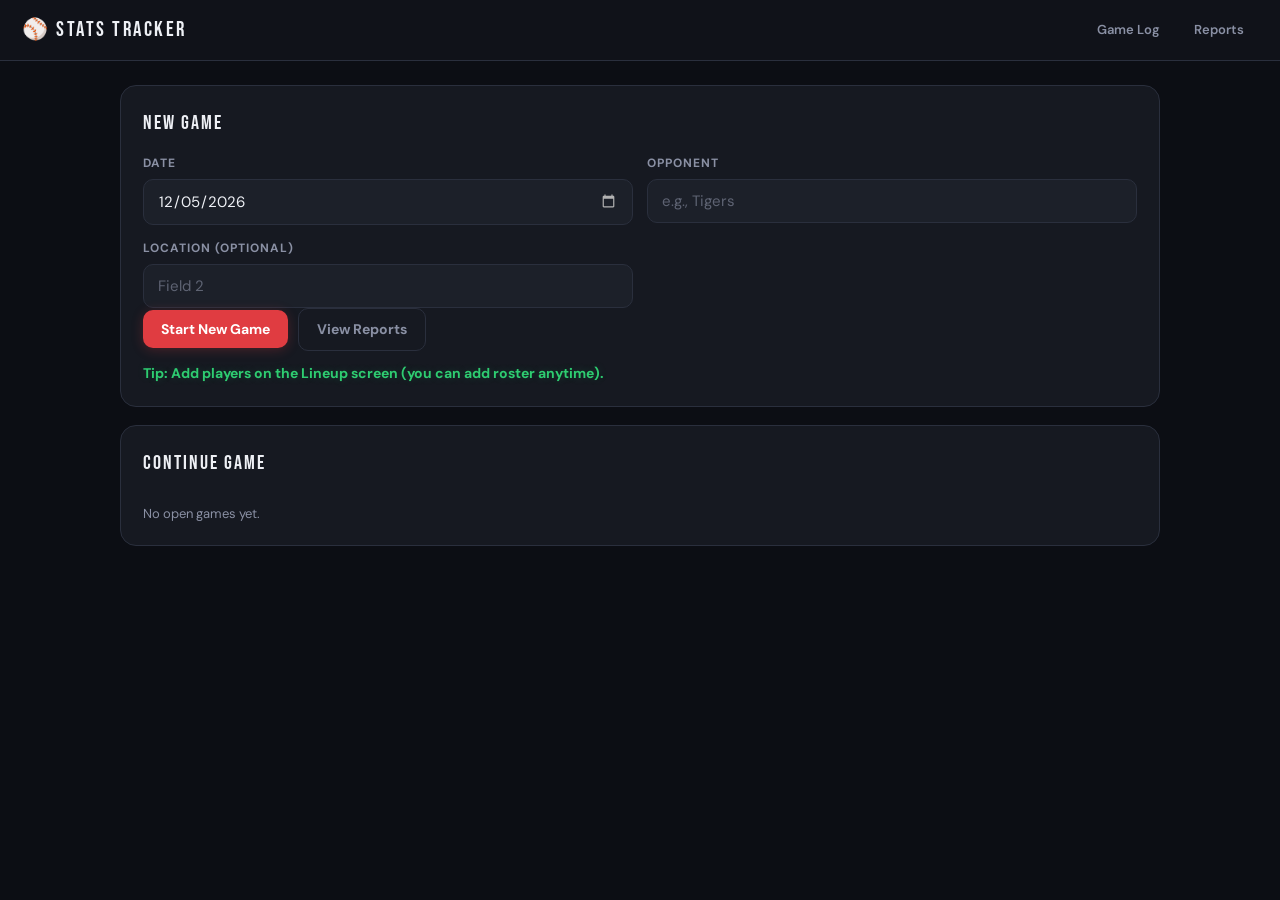
<file: index.html>
<!DOCTYPE html>
<html lang="en">
<head>
  <meta charset="UTF-8" />
  <meta name="viewport" content="width=device-width, initial-scale=1.0" />
  <title>Baseball Stats Tracker</title>
  <link rel="stylesheet" href="./style.css" />
</head>
<body>
  <header class="topbar">
    <h1>⚾ Stats Tracker</h1>
    <nav class="topnav">
      <a href="./gamelog.html">Game Log</a>
      <a href="./reports.html">Reports</a>
    </nav>
  </header>
  <main class="container">
    <section class="card">
      <h2>New Game</h2>
      <div class="form-grid">
        <label>
          Date
          <input id="gameDate" type="date" />
        </label>
        <label>
          Opponent
          <input id="opponent" type="text" placeholder="e.g., Tigers" />
        </label>
        <label>
          Location (optional)
          <input id="location" type="text" placeholder="Field 2" />
        </label>
      </div>
      <div class="row">
        <button id="newGameBtn" class="btn primary">Start New Game</button>
        <a class="btn ghost" href="./reports.html">View Reports</a>
      </div>
      <p class="hint">
        Tip: Add players on the Lineup screen (you can add roster anytime).
      </p>
    </section>
    <section class="card">
      <h2>Continue Game</h2>
      <div id="openGames" class="list"></div>
      <p id="noGames" class="muted" style="display:none;">No open games yet.</p>
    </section>
  </main>
  <script src="./app.js"></script>
  <script>
    // Defaults
    const d = new Date();
    const yyyy = d.getFullYear();
    const mm = String(d.getMonth()+1).padStart(2,'0');
    const dd = String(d.getDate()).padStart(2,'0');
    document.getElementById("gameDate").value = `${yyyy}-${mm}-${dd}`;
    function renderOpenGames(){
      const wrap = document.getElementById("openGames");
      wrap.innerHTML = "";
      const games = App.getGames().filter(g => !g.isFinal).sort((a,b)=> (b.createdAt||0)-(a.createdAt||0));
      document.getElementById("noGames").style.display = games.length ? "none" : "block";
      games.slice(0,10).forEach(g => {
        const item = document.createElement("button");
        item.className = "list-item";
        item.innerHTML = `
          <div class="li-main">
            <div class="li-title">${App.escapeHtml(g.opponent || "Opponent")}</div>
            <div class="li-sub">${App.escapeHtml(g.date || "")} • ${App.escapeHtml(g.location || "")}</div>
          </div>
          <div class="li-action">Resume</div>
        `;
        item.addEventListener("click", () => {
          App.setCurrentGameId(g.id);
          // go to lineup (you asked home -> lineup)
          window.location.href = "./lineup.html";
        });
        wrap.appendChild(item);
      });
    }
    document.getElementById("newGameBtn").addEventListener("click", () => {
      const date = document.getElementById("gameDate").value;
      const opponent = document.getElementById("opponent").value.trim();
      const location = document.getElementById("location").value.trim();
      const game = App.createGame({ date, opponent, location });
      App.setCurrentGameId(game.id);
      window.location.href = "./lineup.html";
    });
    renderOpenGames();
  </script>
</body>
</html>
</file>
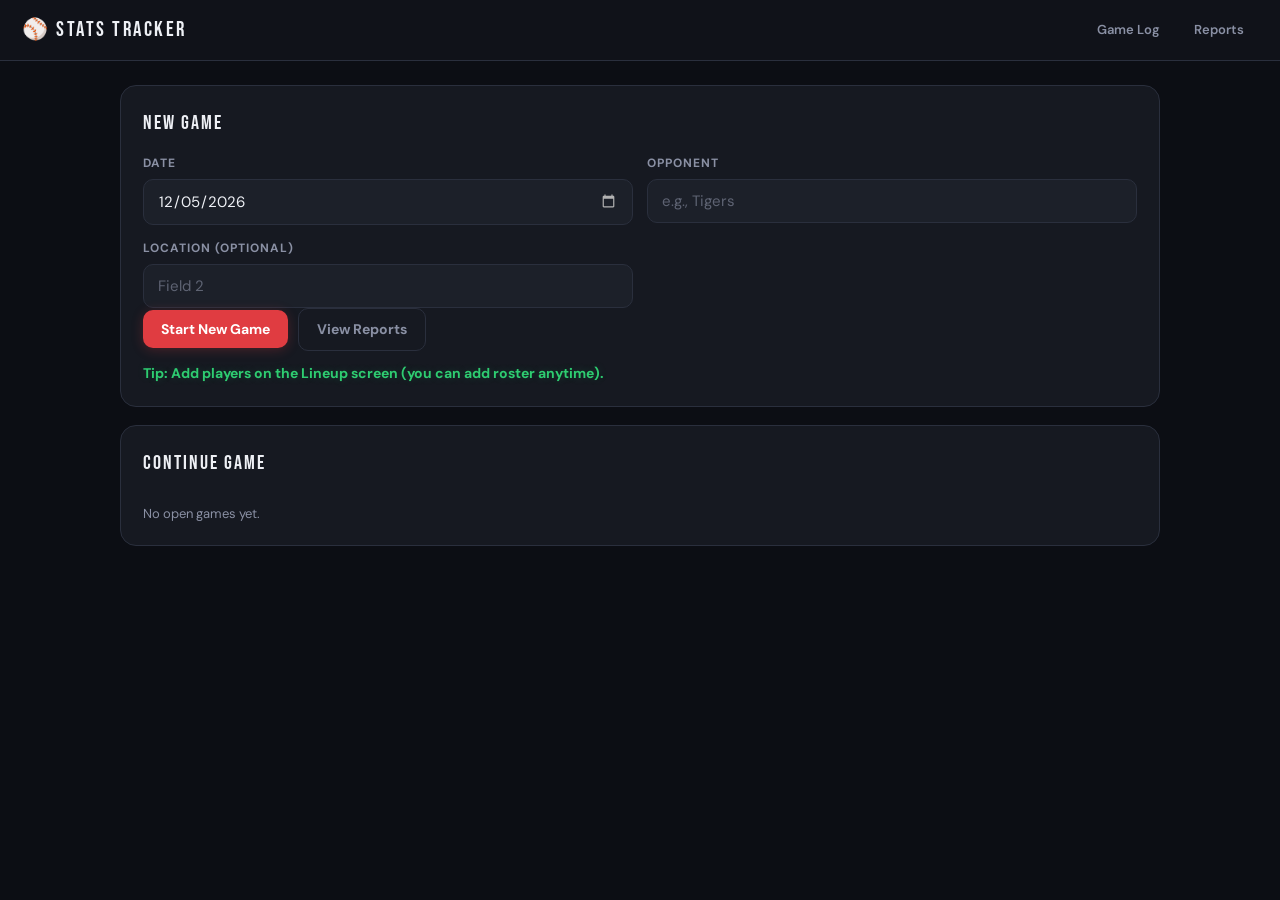
<file: game.html>
<!DOCTYPE html>
<html lang="en">
<head>
  <meta charset="UTF-8" />
  <meta name="viewport" content="width=device-width, initial-scale=1.0" />
  <title>Game Logger</title>
  <link rel="stylesheet" href="./style.css" />
</head>
<body>
  <header class="topbar">
    <h1>🎮 Game Logger</h1>
    <nav class="topnav">
      <a href="./lineup.html">Lineup</a>
      <a href="./reports.html">Reports</a>
      <a href="./index.html">Home</a>
    </nav>
  </header>

  <main class="container">
    <section class="card">
      <h2 id="gameTitle"></h2>

      <div class="now-batting">
        <div class="label">Now Batting</div>
        <div id="batterName" class="batter"></div>
        <div id="batterSpot" class="muted"></div>
      </div>

      <div class="grid">
        <div class="block">
          <h3>Result</h3>
          <div class="btn-grid">
            <button class="big" data-res="1B">1B</button>
            <button class="big" data-res="2B">2B</button>
            <button class="big" data-res="3B">3B</button>
            <button class="big" data-res="HR">HR</button>
            <button class="big" data-res="BB">BB</button>
            <button class="big" data-res="K">K</button>
            <button class="big" data-res="OUT">OUT</button>
          </div>

          <div class="row" style="margin-top:10px;">
            <button id="sacBtn" class="btn toggle">SAC: OFF</button>
            <button id="clearBtn" class="btn ghost">Clear</button>
          </div>

          <p id="selectedMsg" class="hint" style="display:none;">✓ Selected</p>
        </div>

        <div class="block">
          <h3>Adjust This PA</h3>

          <div class="picker">
            <div class="picker-label">RBI</div>
            <div id="rbiPicker" class="seg"></div>
          </div>

          <!-- Base Diagram -->
          <div class="picker">
            <div class="picker-label">BASES</div>
            <div class="base-diamond">
              <div class="base base-2b" data-base="2B" id="base2B" draggable="false">
                <span class="base-label">2B</span>
                <span class="base-runner" id="runner2B" draggable="false"></span>
              </div>
              <div class="base-row">
                <div class="base base-3b" data-base="3B" id="base3B" draggable="false">
                  <span class="base-label">3B</span>
                  <span class="base-runner" id="runner3B" draggable="false"></span>
                </div>
                <div class="base base-1b" data-base="1B" id="base1B" draggable="false">
                  <span class="base-label">1B</span>
                  <span class="base-runner" id="runner1B" draggable="false"></span>
                </div>
              </div>
            </div>
            <p class="muted" style="margin-top:8px; font-size:12px;">Click to add/remove • Drag to move runners</p>
          </div>

          <div class="picker">
            <div class="picker-label">WHO SCORED?</div>
            <div id="scorersList" class="scorers-list"></div>
            <p class="muted" style="margin-top:6px; font-size:12px;" id="scorersHint">Only players on base can score</p>
          </div>

          <div class="row" style="margin-top:12px;">
            <button id="prevBatterBtn" class="btn ghost">← Previous</button>
            <button id="nextBatterBtn" class="btn primary">Next Batter →</button>
          </div>
          <div class="row" style="margin-top:8px;">
            <button id="finalBtn" class="btn danger">Finalize Game</button>
          </div>

          <p class="muted">Select result, adjust bases/RBI, mark who scored, then tap Next Batter.</p>
        </div>
      </div>
    </section>
  </main>

  <!-- Base Runner Popup -->
  <div class="modal" id="baseModal">
    <div class="modal-content">
      <div class="modal-header">
        <h2 id="baseModalTitle">Select Runner</h2>
        <button class="modal-close" id="closeBaseModal">✕</button>
      </div>
      <div class="modal-body">
        <div id="baseRunnerList"></div>
      </div>
    </div>
  </div>

  <script src="./app.js"></script>
  <script src="./stats.js"></script>
  <script>
    const gameId = App.getCurrentGameId();
    const game = App.getGame(gameId);
    if (!game) window.location.href = "./index.html";

    document.getElementById("gameTitle").textContent =
      `${game.date || ""} vs ${game.opponent || "Opponent"}` + (game.location ? ` • ${game.location}` : "");

    let sacOn = false;
    let currentResult = null;
    let currentRBI = 0;
    let scorerIds = [];

    let bases = { "1B": null, "2B": null, "3B": null };
    let selectedBase = null;
    let draggedPlayerId = null;
    let dragSourceBase = null;

    let currentPAEventId = null;
    let paHistory = [];

    function loadPAHistory(){
      const events = App.getEvents()
        .filter(e => e.gameId === gameId)
        .sort((a,b)=> (a.ts||0)-(b.ts||0));
      paHistory = events.map(e => e.id);
    }

    function getCurrentPAIndex(){
      const st = App.getGameState(gameId);
      return st.paIndex || 0;
    }

    function setCurrentPAIndex(idx){
      App.setGameState(gameId, { paIndex: idx });
    }

    function makeSeg(elId, onPick){
      const el = document.getElementById(elId);
      el.innerHTML = "";
      for (let i=0;i<=4;i++){
        const b = document.createElement("button");
        b.className = "seg-btn";
        b.textContent = String(i);
        b.dataset.val = String(i);
        b.addEventListener("click", () => onPick(i));
        el.appendChild(b);
      }
    }

    function setSegValue(elId, val){
      document.getElementById(elId).querySelectorAll(".seg-btn").forEach(b=>{
        b.classList.toggle("active", Number(b.dataset.val) === val);
      });
    }

    function showSelected(){
      const m = document.getElementById("selectedMsg");
      m.style.display = "block";
      clearTimeout(showSelected._t);
      showSelected._t = setTimeout(()=> m.style.display="none", 700);
    }

    function getCurrentBatter(){
      const lineup = App.getLineup(gameId);
      if(!lineup.length) return { lineup, idx: 0, playerId: null };
      
      const paIndex = getCurrentPAIndex();
      const lineupIdx = paIndex % lineup.length;
      
      return { 
        lineup, 
        idx: lineupIdx, 
        playerId: lineup[lineupIdx],
        paNumber: Math.floor(paIndex / lineup.length) + 1
      };
    }

    function renderBases(){
      ["1B", "2B", "3B"].forEach(base => {
        const playerId = bases[base];
        const runnerEl = document.getElementById(`runner${base}`);
        const baseEl = document.getElementById(`base${base}`);
        
        if(playerId){
          const p = App.getPlayer(playerId);
          runnerEl.textContent = (p?.name || "?").substring(0, 8);
          baseEl.classList.add("occupied");
          runnerEl.draggable = true;
          runnerEl.dataset.playerId = playerId;
          runnerEl.dataset.base = base;
        } else {
          runnerEl.textContent = "";
          baseEl.classList.remove("occupied");
          runnerEl.draggable = false;
          delete runnerEl.dataset.playerId;
          delete runnerEl.dataset.base;
        }
      });
    }

    function advanceRunners(result){
      const { playerId } = getCurrentBatter();
      let scored = [];

      if(result === "1B"){
        // Single: advance all 1 base
        if(bases["3B"]) scored.push(bases["3B"]);
        bases["3B"] = bases["2B"];
        bases["2B"] = bases["1B"];
        bases["1B"] = playerId;
      } else if(result === "2B"){
        // Double: advance all 2 bases
        if(bases["3B"]) scored.push(bases["3B"]);
        if(bases["2B"]) scored.push(bases["2B"]);
        bases["3B"] = bases["1B"];
        bases["2B"] = playerId;
        bases["1B"] = null;
      } else if(result === "3B"){
        // Triple: everyone scores
        if(bases["1B"]) scored.push(bases["1B"]);
        if(bases["2B"]) scored.push(bases["2B"]);
        if(bases["3B"]) scored.push(bases["3B"]);
        bases["3B"] = playerId;
        bases["2B"] = null;
        bases["1B"] = null;
      } else if(result === "HR"){
        // Home run: everyone scores including batter
        if(bases["1B"]) scored.push(bases["1B"]);
        if(bases["2B"]) scored.push(bases["2B"]);
        if(bases["3B"]) scored.push(bases["3B"]);
        scored.push(playerId);
        bases["1B"] = null;
        bases["2B"] = null;
        bases["3B"] = null;
      } else if(result === "BB"){
        // Walk: force advancement logic
        const has1B = !!bases["1B"];
        const has2B = !!bases["2B"];
        const has3B = !!bases["3B"];

        if(has1B && has2B && has3B){
          // Bases loaded: force home
          scored.push(bases["3B"]);
          bases["3B"] = bases["2B"];
          bases["2B"] = bases["1B"];
          bases["1B"] = playerId;
        } else if(has1B && has2B && !has3B){
          // 1B + 2B: force to 3B
          bases["3B"] = bases["2B"];
          bases["2B"] = bases["1B"];
          bases["1B"] = playerId;
        } else if(has1B && !has2B){
          // Only 1B: force to 2B
          bases["2B"] = bases["1B"];
          bases["1B"] = playerId;
        } else {
          // No force (2B only, 3B only, 2B+3B, or empty)
          bases["1B"] = playerId;
        }
      }

      // Auto-check scored runners
      scored.forEach(id => {
        if(!scorerIds.includes(id)) scorerIds.push(id);
      });

      renderBases();
      renderScorersList();
    }

    // Drag and drop
    document.addEventListener("dragstart", (e)=>{
      if(e.target.classList.contains("base-runner") && e.target.dataset.playerId){
        draggedPlayerId = e.target.dataset.playerId;
        dragSourceBase = e.target.dataset.base;
        e.target.style.opacity = "0.5";
      }
    });

    document.addEventListener("dragend", (e)=>{
      if(e.target.classList.contains("base-runner")){
        e.target.style.opacity = "1";
        draggedPlayerId = null;
        dragSourceBase = null;
      }
    });

    document.querySelectorAll(".base").forEach(baseEl => {
      baseEl.addEventListener("dragover", (e)=>{
        e.preventDefault();
      });

      baseEl.addEventListener("drop", (e)=>{
        e.preventDefault();
        if(!draggedPlayerId || !dragSourceBase) return;

        const targetBase = baseEl.dataset.base;
        
        // Move runner from source to target
        if(bases[targetBase]){
          // Swap if target is occupied
          const temp = bases[targetBase];
          bases[targetBase] = draggedPlayerId;
          bases[dragSourceBase] = temp;
        } else {
          // Just move
          bases[targetBase] = draggedPlayerId;
          bases[dragSourceBase] = null;
        }

        renderBases();
      });

      // Click to add/remove (original functionality)
      baseEl.addEventListener("click", (e)=>{
        // Don't trigger if we just finished dragging
        if(e.target.classList.contains("base-runner")) return;
        openBaseModal(baseEl.dataset.base);
      });
    });

    function openBaseModal(base){
      selectedBase = base;
      const currentRunner = bases[base];
      
      if(currentRunner){
        document.getElementById("baseModalTitle").textContent = `${base} - Remove Runner?`;
        const list = document.getElementById("baseRunnerList");
        list.innerHTML = "";
        
        const p = App.getPlayer(currentRunner);
        const removeBtn = document.createElement("button");
        removeBtn.className = "btn danger";
        removeBtn.style.width = "100%";
        removeBtn.textContent = `Remove ${p?.name || "Unknown"}`;
        removeBtn.addEventListener("click", ()=>{
          bases[base] = null;
          closeBaseModal();
          renderBases();
          renderScorersList();
        });
        list.appendChild(removeBtn);
      } else {
        document.getElementById("baseModalTitle").textContent = `${base} - Add Runner`;
        const list = document.getElementById("baseRunnerList");
        list.innerHTML = "";
        
        const lineup = App.getLineup(gameId);
        lineup.forEach(playerId => {
          const p = App.getPlayer(playerId);
          const btn = document.createElement("button");
          btn.className = "list-item";
          btn.style.marginBottom = "6px";
          btn.innerHTML = `<span style="font-weight:700;">${App.escapeHtml(p?.name || "Unknown")}</span>`;
          btn.addEventListener("click", ()=>{
            bases[base] = playerId;
            closeBaseModal();
            renderBases();
            renderScorersList();
          });
          list.appendChild(btn);
        });
      }
      
      document.getElementById("baseModal").classList.add("show");
    }

    function closeBaseModal(){
      document.getElementById("baseModal").classList.remove("show");
      selectedBase = null;
    }

    document.getElementById("closeBaseModal").addEventListener("click", closeBaseModal);
    document.getElementById("baseModal").addEventListener("click", (e)=>{
      if(e.target.id === "baseModal") closeBaseModal();
    });

    function renderScorersList(){
      const wrap = document.getElementById("scorersList");
      wrap.innerHTML = "";

      const runnersOnBase = Object.values(bases).filter(id => id !== null);
      
      if(runnersOnBase.length === 0){
        wrap.innerHTML = '<p class="muted" style="font-size:13px;">No runners on base</p>';
        return;
      }

      runnersOnBase.forEach(playerId => {
        const p = App.getPlayer(playerId);
        const label = document.createElement("label");
        label.className = "scorer-checkbox";
        const isChecked = scorerIds.includes(playerId);
        label.innerHTML = `
          <input type="checkbox" data-player="${playerId}" ${isChecked ? 'checked' : ''} />
          <span>${App.escapeHtml(p?.name || "Unknown")}</span>
        `;
        label.querySelector('input').addEventListener('change', updateScorers);
        wrap.appendChild(label);
      });
    }

    function updateScorers(){
      const checked = document.querySelectorAll("#scorersList input:checked");
      scorerIds = Array.from(checked).map(cb => cb.dataset.player);
      
      // If someone is unchecked, add them back to 3B (user can move them)
      const allRunners = Object.values(bases).filter(id => id !== null);
      allRunners.forEach(runnerId => {
        if(!scorerIds.includes(runnerId)){
          // Check if they're still on base somewhere
          let onBase = false;
          ["1B","2B","3B"].forEach(b => {
            if(bases[b] === runnerId) onBase = true;
          });
          // If not on base, put back on 3B
          if(!onBase && !bases["3B"]){
            bases["3B"] = runnerId;
            renderBases();
          }
        }
      });
    }

    function renderBatter(){
      const { lineup, idx, playerId, paNumber } = getCurrentBatter();
      const p = App.getPlayer(playerId);
      document.getElementById("batterName").textContent = p?.name || "Unknown";
      document.getElementById("batterSpot").textContent = `Spot: ${idx+1} • PA #${paNumber}`;
      
      renderBases();
      renderScorersList();
      loadCurrentPA();
    }

    function loadCurrentPA(){
      const paIndex = getCurrentPAIndex();
      const eventId = paHistory[paIndex];
      
      if(!eventId){
        clearSelection();
        currentPAEventId = null;
        return;
      }

      const ev = App.getEvent(eventId);
      if(!ev){
        clearSelection();
        currentPAEventId = null;
        return;
      }

      currentResult = ev.result;
      currentRBI = ev.rbi || 0;
      sacOn = ev.sac || false;
      scorerIds = [];
      currentPAEventId = eventId;

      highlightResult(currentResult);
      setSegValue("rbiPicker", currentRBI);
      renderSac();
    }

    function clearSelection(){
      currentResult = null;
      currentRBI = 0;
      sacOn = false;
      scorerIds = [];
      
      document.querySelectorAll(".big").forEach(b => b.classList.remove("selected"));
      setSegValue("rbiPicker", 0);
      renderSac();
      renderScorersList();
    }

    function highlightResult(res){
      document.querySelectorAll(".big").forEach(b => {
        b.classList.toggle("selected", b.dataset.res === res);
      });
    }

    function renderSac(){
      document.getElementById("sacBtn").textContent = sacOn ? "SAC: ON" : "SAC: OFF";
      document.getElementById("sacBtn").classList.toggle("on", sacOn);
    }

    makeSeg("rbiPicker", (v)=>{
      currentRBI = v;
      setSegValue("rbiPicker", v);
    });

    document.querySelectorAll("[data-res]").forEach(btn=>{
      btn.addEventListener("click", ()=>{
        currentResult = btn.dataset.res;
        highlightResult(currentResult);
        showSelected();
        
        // Auto-advance runners based on result
        if(["1B","2B","3B","HR","BB"].includes(currentResult)){
          advanceRunners(currentResult);
        }
      });
    });

    document.getElementById("sacBtn").addEventListener("click", ()=>{
      sacOn = !sacOn;
      renderSac();
    });

    document.getElementById("clearBtn").addEventListener("click", ()=>{
      clearSelection();
    });

    document.getElementById("nextBatterBtn").addEventListener("click", ()=>{
      if(!currentResult){
        alert("Please select a result first.");
        return;
      }

      const { playerId } = getCurrentBatter();
      
      if(!playerId){
        alert("Lineup is empty. Go back to Lineup.");
        return;
      }

      // Update runs for each scorer
      const allEvents = App.getEvents();
      scorerIds.forEach(scorerId => {
        const playerEvents = allEvents
          .filter(e => e.gameId === gameId && e.playerId === scorerId)
          .sort((a,b)=>(b.ts||0)-(a.ts||0));
        if(playerEvents.length > 0){
          const latestEvent = playerEvents[0];
          App.updateEvent(latestEvent.id, { runs: (latestEvent.runs || 0) + 1 });
        }
        
        // Remove scorer from bases
        ["1B", "2B", "3B"].forEach(base => {
          if(bases[base] === scorerId) bases[base] = null;
        });
      });

      // Save or update current PA
      if(currentPAEventId){
        App.updateEvent(currentPAEventId, {
          result: currentResult,
          outType: currentResult === "K" ? "K" : null,
          sac: sacOn && currentResult === "OUT",
          rbi: currentRBI,
          runs: 0
        });
      } else {
        const ev = App.addEvent({
          gameId,
          playerId,
          result: currentResult,
          outType: currentResult === "K" ? "K" : null,
          sac: sacOn && currentResult === "OUT",
          rbi: currentRBI,
          runs: 0
        });
        
        const paIndex = getCurrentPAIndex();
        paHistory[paIndex] = ev.id;
      }

      const nextPAIndex = getCurrentPAIndex() + 1;
      setCurrentPAIndex(nextPAIndex);
      
      clearSelection();
      renderBatter();
    });

    document.getElementById("prevBatterBtn").addEventListener("click", ()=>{
      const paIndex = getCurrentPAIndex();
      if(paIndex <= 0) return;
      
      setCurrentPAIndex(paIndex - 1);
      clearSelection();
      renderBatter();
    });

    document.getElementById("finalBtn").addEventListener("click", ()=>{
      App.finalizeGame(gameId);
      alert("Game finalized. You can still view it in reports.");
      window.location.href = "./reports.html";
    });

    App.initGameState(gameId);
    loadPAHistory();
    renderSac();
    renderBatter();
  </script>
</body>
</html>
</file>
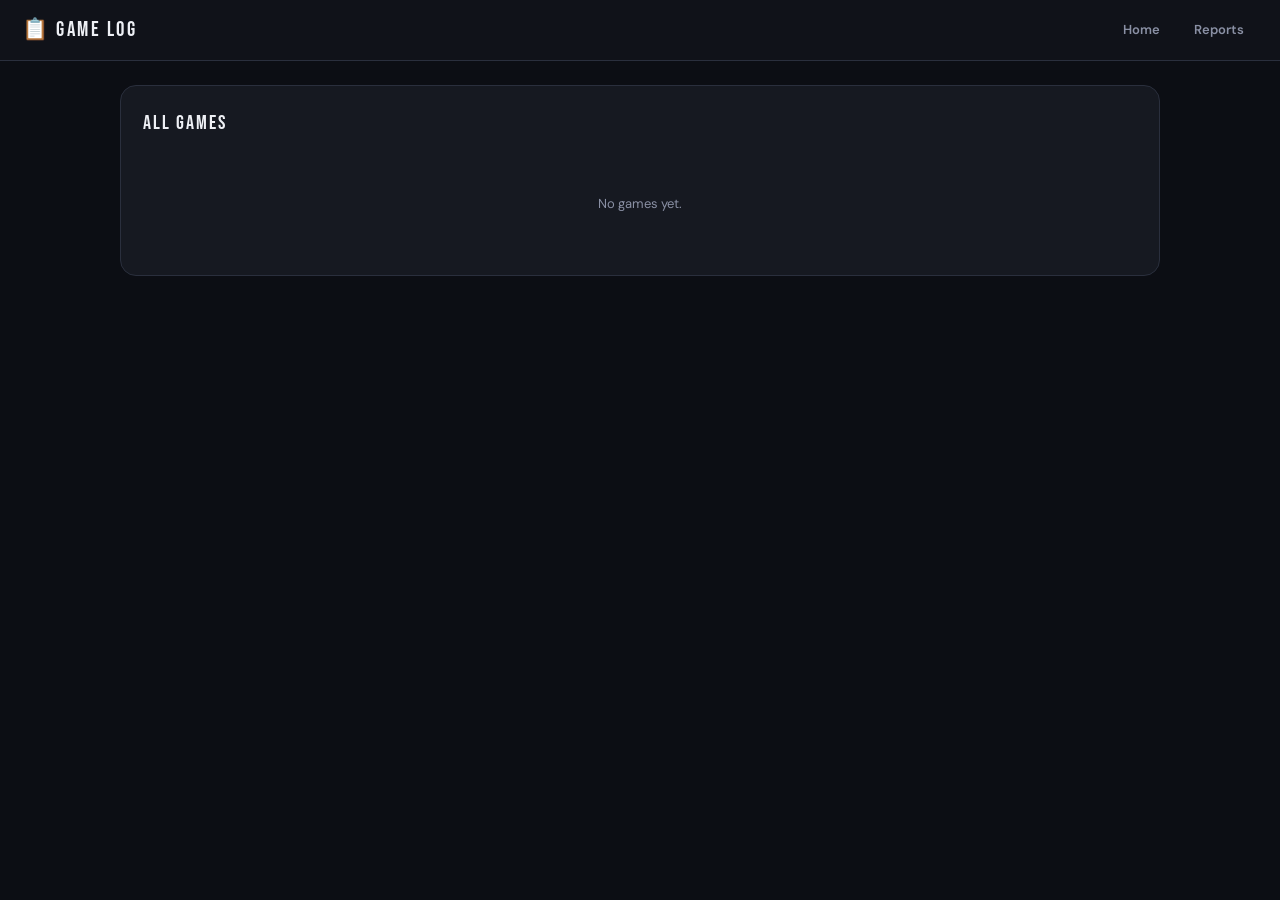
<file: gamelog.html>
<!DOCTYPE html>
<html lang="en">
<head>
  <meta charset="UTF-8" />
  <meta name="viewport" content="width=device-width, initial-scale=1.0" />
  <title>Game Log</title>
  <link rel="stylesheet" href="./style.css" />
</head>
<body>
  <header class="topbar">
    <h1>📋 Game Log</h1>
    <nav class="topnav">
      <a href="./index.html">Home</a>
      <a href="./reports.html">Reports</a>
    </nav>
  </header>
  <main class="container">
    <section class="card">
      <h2>All Games</h2>
      <div id="gamesList"></div>
      <p id="noGames" class="muted" style="display:none; text-align:center; padding:40px 0;">No games yet.</p>
    </section>
  </main>

  <!-- Modal Dialog -->
  <div class="modal" id="gameModal">
    <div class="modal-content">
      <div class="modal-header">
        <h2 id="modalTitle"></h2>
        <button class="modal-close" id="closeModal">✕</button>
      </div>
      <div class="modal-body">
        <p id="modalMeta" class="muted"></p>
        <div class="modal-actions">
          <button class="btn secondary" id="viewGameBtn">View Stats</button>
          <button class="btn ghost" id="editGameBtn">Edit Lineup</button>
          <button class="btn danger" id="deleteGameBtn">Delete Game</button>
        </div>
      </div>
    </div>
  </div>

  <script src="./app.js"></script>
  <script>
    let selectedGameId = null;

    function renderGames(){
      const games = App.getGames().sort((a,b)=> (b.createdAt||0)-(a.createdAt||0));
      const wrap = document.getElementById('gamesList');
      wrap.innerHTML = '';

      document.getElementById('noGames').style.display = games.length ? 'none' : 'block';

      games.forEach(g => {
        const card = document.createElement('div');
        card.className = 'game-log-card';
        card.innerHTML = `
          <div class="glc-main">
            <div class="glc-opponent">${App.escapeHtml(g.opponent || 'Opponent')}</div>
            <div class="glc-meta">${App.escapeHtml(g.date || '')}${g.location ? ' • ' + App.escapeHtml(g.location) : ''}</div>
          </div>
        `;
        card.addEventListener('click', ()=> openModal(g));
        wrap.appendChild(card);
      });
    }

    function openModal(game){
      selectedGameId = game.id;
      document.getElementById('modalTitle').textContent = game.opponent || 'Opponent';
      document.getElementById('modalMeta').textContent = `${game.date||''}${game.location ? ' • ' + game.location : ''}`;
      document.getElementById('gameModal').classList.add('show');
    }

    function closeModal(){
      document.getElementById('gameModal').classList.remove('show');
      selectedGameId = null;
    }

    document.getElementById('closeModal').addEventListener('click', closeModal);
    document.getElementById('gameModal').addEventListener('click', (e)=>{
      if(e.target.id === 'gameModal') closeModal();
    });

    document.getElementById('viewGameBtn').addEventListener('click', ()=>{
      if(!selectedGameId) return;
      closeModal();
      window.location.href = `./reports.html`;
    });

    document.getElementById('editGameBtn').addEventListener('click', ()=>{
      if(!selectedGameId) return;
      App.setCurrentGameId(selectedGameId);
      window.location.href = './lineup.html';
    });

    document.getElementById('deleteGameBtn').addEventListener('click', ()=>{
      if(!selectedGameId) return;
      if(!confirm('Delete this game? This will remove all stats and cannot be undone.')) return;
      
      const data = App.exportAll();
      // Remove game
      data.games = data.games.filter(g => g.id !== selectedGameId);
      // Remove events
      data.events = data.events.filter(e => e.gameId !== selectedGameId);
      // Remove game state
      if(data.gameState && data.gameState[selectedGameId]) delete data.gameState[selectedGameId];
      // If this was current game, clear it
      if(data.currentGameId === selectedGameId) data.currentGameId = null;
      
      localStorage.setItem('bstats_v1', JSON.stringify(data));
      closeModal();
      renderGames();
    });

    renderGames();
  </script>
</body>
</html>
</file>
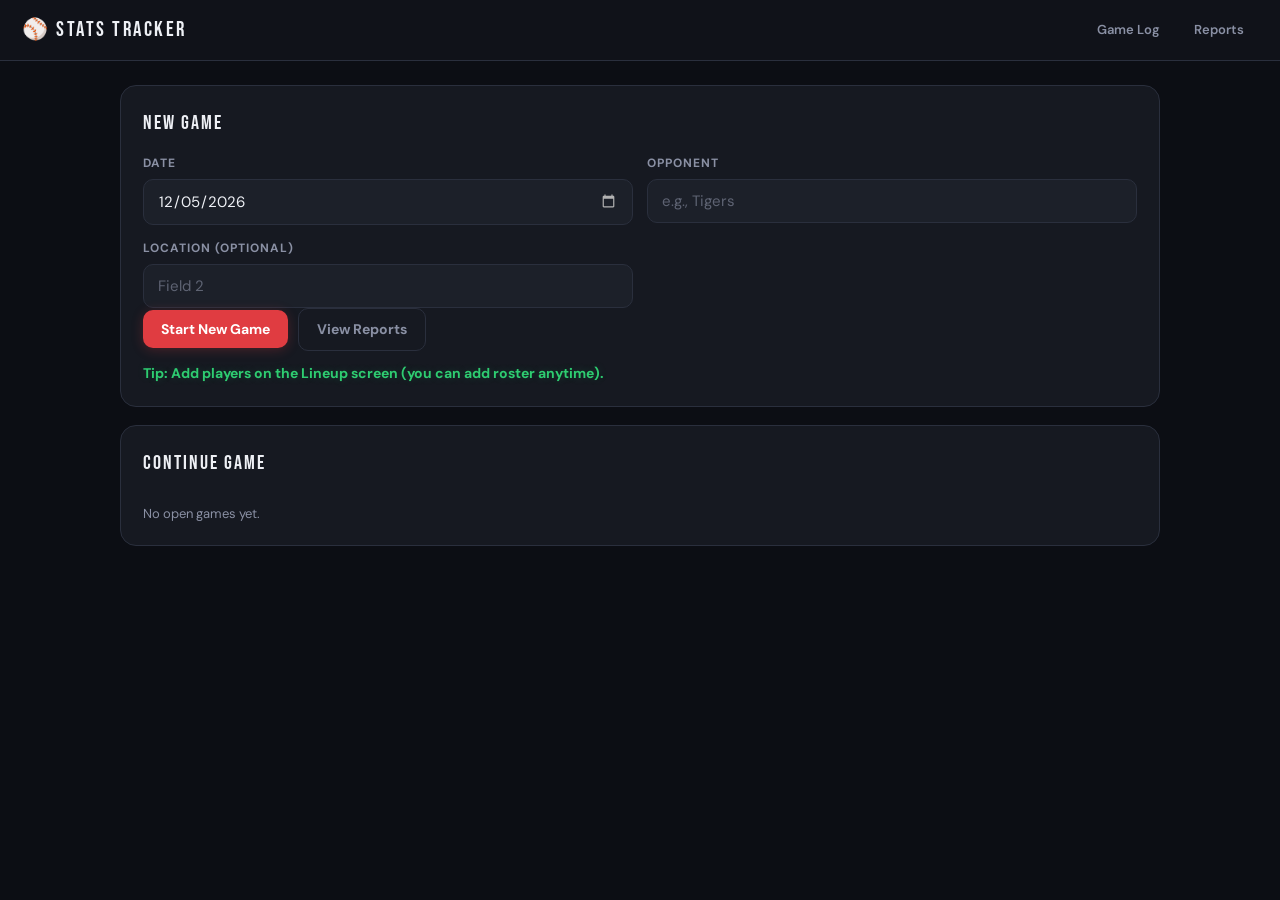
<file: lineup.html>
<!DOCTYPE html>
<html lang="en">
<head>
  <meta charset="UTF-8" />
  <meta name="viewport" content="width=device-width, initial-scale=1.0" />
  <title>Lineup</title>
  <link rel="stylesheet" href="./style.css" />
</head>
<body>
  <header class="topbar">
    <h1>🧾 Lineup</h1>
    <nav class="topnav">
      <a href="./index.html">Home</a>
      <a href="./reports.html">Reports</a>
    </nav>
  </header>

  <main class="container two-col">
    <section class="card">
      <h2 id="gameTitle">Current Game</h2>

      <div class="row">
        <button id="startGameBtn" class="btn primary">Start Game</button>
        <button id="clearLineupBtn" class="btn danger">Clear Lineup</button>
      </div>

      <h3>Batting Order</h3>
      <div id="lineupList" class="list"></div>
      <p class="muted">Tap players on the right to add them here.</p>
    </section>

    <section class="card">
      <h2>Roster</h2>

      <div class="row">
        <input id="newPlayerName" class="input" type="text" placeholder="Add player name" />
        <button id="addPlayerBtn" class="btn secondary">Add</button>
      </div>

      <div id="rosterList" class="list"></div>
    </section>
  </main>

  <script src="./app.js"></script>
  <script>
    const gameId = App.getCurrentGameId();
    const game = App.getGame(gameId);
    if (!game) window.location.href = "./index.html";

    document.getElementById("gameTitle").textContent =
      `${game.date || ""} vs ${game.opponent || "Opponent"}` + (game.location ? ` • ${game.location}` : "");

    function renderRoster(){
      const wrap = document.getElementById("rosterList");
      wrap.innerHTML = "";
      const players = App.getPlayers().sort((a,b)=> (a.name||"").localeCompare(b.name||""));
      players.forEach(p => {
        const btn = document.createElement("button");
        btn.className = "list-item";
        btn.innerHTML = `
          <div class="li-main">
            <div class="li-title">${App.escapeHtml(p.name)}</div>
          </div>
          <div class="li-action">Add</div>
        `;
        btn.addEventListener("click", () => {
          App.addToLineup(gameId, p.id);
          renderLineup();
        });
        wrap.appendChild(btn);
      });
    }

    function renderLineup(){
      const wrap = document.getElementById("lineupList");
      wrap.innerHTML = "";
      const lineup = App.getLineup(gameId);
      lineup.forEach((playerId, idx) => {
        const p = App.getPlayer(playerId);
        const row = document.createElement("div");
        row.className = "lineup-row";
        row.innerHTML = `
          <div class="lineup-num">${idx+1}.</div>
          <div class="lineup-name">${App.escapeHtml(p?.name || "Unknown")}</div>
          <div class="lineup-actions">
            <button class="mini" data-act="up">↑</button>
            <button class="mini" data-act="down">↓</button>
            <button class="mini danger" data-act="remove">✖</button>
          </div>
        `;
        row.querySelectorAll("button.mini").forEach(b=>{
          b.addEventListener("click", () => {
            const act = b.dataset.act;
            if (act === "up") App.moveLineup(gameId, idx, idx-1);
            if (act === "down") App.moveLineup(gameId, idx, idx+1);
            if (act === "remove") App.removeFromLineup(gameId, idx);
            renderLineup();
          });
        });
        wrap.appendChild(row);
      });
    }

    document.getElementById("addPlayerBtn").addEventListener("click", () => {
      const name = document.getElementById("newPlayerName").value.trim();
      if (!name) return;
      App.addPlayer({ name });
      document.getElementById("newPlayerName").value = "";
      renderRoster();
    });

    document.getElementById("newPlayerName").addEventListener("keydown", (e)=>{
      if (e.key === "Enter") document.getElementById("addPlayerBtn").click();
    });

    document.getElementById("clearLineupBtn").addEventListener("click", () => {
      App.setLineup(gameId, []);
      renderLineup();
    });

    document.getElementById("startGameBtn").addEventListener("click", () => {
      const lineup = App.getLineup(gameId);
      if (lineup.length === 0) return alert("Add at least 1 player to the lineup.");
      App.initGameState(gameId); // sets batter index = 0
      window.location.href = "./game.html";
    });

    renderRoster();
    renderLineup();
  </script>
</body>
</html>
</body>
</html>
</file>
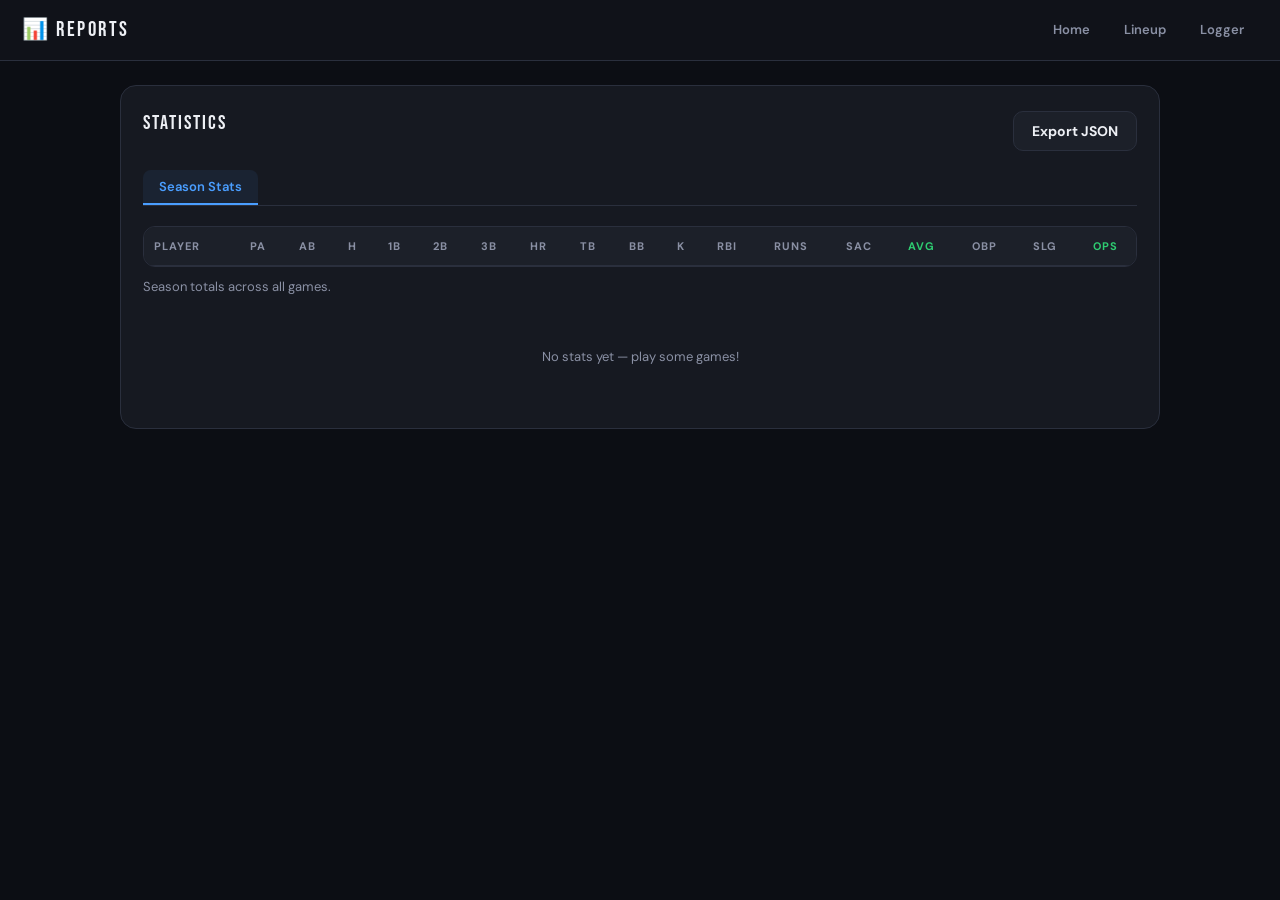
<file: reports.html>
<!DOCTYPE html>
<html lang="en">
<head>
  <meta charset="UTF-8" />
  <meta name="viewport" content="width=device-width, initial-scale=1.0" />
  <title>Reports</title>
  <link rel="stylesheet" href="./style.css" />
</head>
<body>
  <header class="topbar">
    <h1>📊 Reports</h1>
    <nav class="topnav">
      <a href="./index.html">Home</a>
      <a href="./lineup.html">Lineup</a>
      <a href="./game.html">Logger</a>
    </nav>
  </header>
  <main class="container">
    <section class="card">
      <div class="row" style="justify-content:space-between; align-items:center;">
        <h2>Statistics</h2>
        <button id="exportBtn" class="btn secondary">Export JSON</button>
      </div>

      <!-- Tab Navigation -->
      <div class="tabs" id="tabNav"></div>

      <!-- Season Stats Tab -->
      <div class="tab-content active" data-tab="season">
        <div class="table-wrap">
          <table class="tbl">
            <thead>
              <tr>
                <th>Player</th>
                <th>PA</th><th>AB</th><th>H</th><th>1B</th><th>2B</th><th>3B</th><th>HR</th>
                <th>TB</th><th>BB</th><th>K</th><th>RBI</th><th>RUNS</th><th>SAC</th>
                <th>AVG</th><th>OBP</th><th>SLG</th><th>OPS</th>
              </tr>
            </thead>
            <tbody id="seasonTbody"></tbody>
          </table>
        </div>
        <p class="muted">Season totals across all games.</p>
      </div>

      <!-- Game Tabs (dynamically created) -->
      <div id="gameTabsContainer"></div>

      <p id="noData" class="muted" style="display:none; text-align:center; padding:40px 0;">No stats yet — play some games!</p>
    </section>
  </main>
  <script src="./app.js"></script>
  <script src="./stats.js"></script>
  <script>
    let activeTab = 'season';

    function switchTab(tabId){
      activeTab = tabId;
      document.querySelectorAll('.tab-btn').forEach(b => b.classList.toggle('active', b.dataset.tab === tabId));
      document.querySelectorAll('.tab-content').forEach(c => c.classList.toggle('active', c.dataset.tab === tabId));
    }

    function renderTabs(){
      const games = App.getGames().sort((a,b)=> (b.createdAt||0)-(a.createdAt||0));
      const tabNav = document.getElementById('tabNav');
      tabNav.innerHTML = '';

      // Season tab
      const seasonBtn = document.createElement('button');
      seasonBtn.className = 'tab-btn active';
      seasonBtn.dataset.tab = 'season';
      seasonBtn.textContent = 'Season Stats';
      seasonBtn.addEventListener('click', ()=> switchTab('season'));
      tabNav.appendChild(seasonBtn);

      // Game tabs
      games.forEach(g => {
        const btn = document.createElement('button');
        btn.className = 'tab-btn';
        btn.dataset.tab = g.id;
        btn.textContent = `${g.date||'?'} vs ${g.opponent||'?'}`;
        btn.addEventListener('click', ()=> switchTab(g.id));
        tabNav.appendChild(btn);
      });
    }

    function renderSeasonStats(){
      const players = App.getPlayers();
      const events = App.getEvents();
      const byPlayer = Stats.groupByPlayer(events);
      const tbody = document.getElementById('seasonTbody');
      tbody.innerHTML = '';

      let hasData = false;
      players
        .slice()
        .sort((a,b)=> (a.name||'').localeCompare(b.name||''))
        .forEach(p=>{
          const evs = byPlayer[p.id] || [];
          if(!evs.length) return;
          hasData = true;
          const s = Stats.compute(evs);
          const tr = document.createElement('tr');
          tr.innerHTML = `
            <td class="left">${App.escapeHtml(p.name)}</td>
            <td>${s.PA}</td><td>${s.AB}</td><td>${s.H}</td><td>${s.s1B}</td><td>${s.s2B}</td><td>${s.s3B}</td><td>${s.HR}</td>
            <td>${s.TB}</td><td>${s.BB}</td><td>${s.K}</td><td>${s.RBI}</td><td>${s.RUNS}</td><td>${s.SAC}</td>
            <td>${s.AVG}</td><td>${s.OBP}</td><td>${s.SLG}</td><td>${s.OPS}</td>
          `;
          tbody.appendChild(tr);
        });

      document.getElementById('noData').style.display = hasData ? 'none' : 'block';
    }

    function renderGameTabs(){
      const games = App.getGames().sort((a,b)=> (b.createdAt||0)-(a.createdAt||0));
      const container = document.getElementById('gameTabsContainer');
      container.innerHTML = '';
      const allEvents = App.getEvents();
      const players = App.getPlayers();

      games.forEach(game => {
        const gameEvents = allEvents.filter(e => e.gameId === game.id);
        if(!gameEvents.length) return;

        const tabContent = document.createElement('div');
        tabContent.className = 'tab-content';
        tabContent.dataset.tab = game.id;

        const byPlayer = Stats.groupByPlayer(gameEvents);

        let tableHTML = `
          <div class="game-header">
            <h3>${game.date||'?'} vs ${game.opponent||'Opponent'}</h3>
            ${game.location ? `<p class="muted">${game.location}</p>` : ''}
          </div>
          <div class="table-wrap">
            <table class="tbl">
              <thead>
                <tr>
                  <th>Player</th>
                  <th>PA</th><th>AB</th><th>H</th><th>1B</th><th>2B</th><th>3B</th><th>HR</th>
                  <th>TB</th><th>BB</th><th>K</th><th>RBI</th><th>RUNS</th><th>SAC</th>
                  <th>AVG</th><th>OBP</th><th>SLG</th><th>OPS</th>
                </tr>
              </thead>
              <tbody>
        `;

        players
          .slice()
          .sort((a,b)=> (a.name||'').localeCompare(b.name||''))
          .forEach(p => {
            const evs = byPlayer[p.id];
            if(!evs || !evs.length) return;
            const s = Stats.compute(evs);
            tableHTML += `
              <tr>
                <td class="left">${App.escapeHtml(p.name)}</td>
                <td>${s.PA}</td><td>${s.AB}</td><td>${s.H}</td><td>${s.s1B}</td><td>${s.s2B}</td><td>${s.s3B}</td><td>${s.HR}</td>
                <td>${s.TB}</td><td>${s.BB}</td><td>${s.K}</td><td>${s.RBI}</td><td>${s.RUNS}</td><td>${s.SAC}</td>
                <td>${s.AVG}</td><td>${s.OBP}</td><td>${s.SLG}</td><td>${s.OPS}</td>
              </tr>
            `;
          });

        tableHTML += `</tbody></table></div>`;
        tabContent.innerHTML = tableHTML;
        container.appendChild(tabContent);
      });
    }

    document.getElementById('exportBtn').addEventListener('click', ()=>{
      const payload = App.exportAll();
      const blob = new Blob([JSON.stringify(payload, null, 2)], {type:'application/json'});
      const url = URL.createObjectURL(blob);
      const a = document.createElement('a');
      a.href = url;
      a.download = `stats-export-${Date.now()}.json`;
      a.click();
      URL.revokeObjectURL(url);
    });

    renderTabs();
    renderSeasonStats();
    renderGameTabs();
  </script>
</body>
</html>
</file>
<file: style.css>
@import url('https://fonts.googleapis.com/css2?family=Bebas+Neue&family=DM+Sans:wght@400;500;600;700&display=swap');

:root{
  --bg:#0c0e14;
  --card:#161921;
  --card-alt:#1c2029;
  --border:#2a2f3d;
  --border-hover:#3d4358;
  --text:#eef0f5;
  --muted:#8a90a4;
  --accent:#e03c41;
  --accent-glow:rgba(224,60,65,0.25);
  --green:#2ecc71;
  --green-glow:rgba(46,204,113,0.2);
  --gold:#f0c040;
  --gold-glow:rgba(240,192,64,0.2);
  --blue:#4a9eff;
  --blue-glow:rgba(74,158,255,0.15);
}

*{ box-sizing:border-box; margin:0; padding:0; }
body{
  font-family:'DM Sans',sans-serif;
  background:var(--bg);
  color:var(--text);
  min-height:100vh;
  line-height:1.5;
  -webkit-font-smoothing:antialiased;
}

/* topbar */
.topbar{
  position:sticky; top:0; z-index:100;
  background:rgba(18,20,27,0.82);
  backdrop-filter:blur(14px);
  border-bottom:1px solid var(--border);
  padding:14px 22px;
  display:flex; align-items:center; justify-content:space-between; gap:12px;
}
.topbar h1{ font-family:'Bebas Neue',sans-serif; font-size:21px; letter-spacing:2.5px; font-weight:400; }
.topnav{ display:flex; gap:6px; }
.topnav a{
  text-decoration:none; color:var(--muted);
  font-size:13px; font-weight:600;
  padding:6px 14px; border-radius:20px;
  transition:background .2s, color .2s;
}
.topnav a:hover{ background:var(--card-alt); color:var(--text); }

/* layout */
.container{ max-width:1080px; margin:0 auto; padding:24px 20px; }
.two-col{ display:grid; grid-template-columns:1fr 1fr; gap:18px; }
@media(max-width:760px){ .two-col{ grid-template-columns:1fr; } }

/* cards */
.card{
  background:var(--card); border:1px solid var(--border);
  border-radius:16px; padding:22px; margin-bottom:18px;
  transition:border-color .25s;
}
.card:hover{ border-color:var(--border-hover); }
h2{ font-family:'Bebas Neue',sans-serif; font-size:20px; font-weight:400; letter-spacing:2px; margin-bottom:16px; }
h3{ font-size:13px; font-weight:700; color:var(--muted); text-transform:uppercase; letter-spacing:1.2px; margin:18px 0 10px; }

.row{ display:flex; gap:10px; flex-wrap:wrap; align-items:center; }

/* forms */
.form-grid{ display:grid; grid-template-columns:1fr 1fr; gap:14px; }
@media(max-width:600px){ .form-grid{ grid-template-columns:1fr; } }
label{ display:flex; flex-direction:column; gap:7px; font-size:12px; font-weight:700; color:var(--muted); text-transform:uppercase; letter-spacing:1px; }
input,.input{
  background:var(--card-alt); border:1px solid var(--border);
  border-radius:10px; padding:11px 14px;
  font-size:15px; font-family:inherit; color:var(--text);
  transition:border-color .2s, box-shadow .2s; outline:none; width:100%;
}
input:focus,.input:focus{ border-color:var(--blue); box-shadow:0 0 0 3px var(--blue-glow); }
input::placeholder,.input::placeholder{ color:var(--muted); opacity:.6; }
input[type="date"]::-webkit-calendar-picker-indicator{ filter:invert(0.7); cursor:pointer; }

/* buttons */
.btn{
  border:none; border-radius:10px; padding:10px 18px;
  font-family:inherit; font-size:14px; font-weight:700;
  cursor:pointer; display:inline-flex; align-items:center; gap:6px;
  text-decoration:none; transition:transform .1s, box-shadow .2s, background .2s, border-color .2s;
}
.btn:active{ transform:scale(.95); }
.btn.primary{ background:var(--accent); color:#fff; box-shadow:0 2px 12px var(--accent-glow); }
.btn.primary:hover{ background:#c9353a; box-shadow:0 4px 18px var(--accent-glow); }
.btn.secondary{ background:var(--card-alt); color:var(--text); border:1px solid var(--border); }
.btn.secondary:hover{ border-color:var(--border-hover); background:#232838; }
.btn.danger{ background:rgba(224,60,65,.12); color:#ef5350; border:1px solid rgba(224,60,65,.28); }
.btn.danger:hover{ background:rgba(224,60,65,.22); border-color:rgba(224,60,65,.45); }
.btn.ghost{ background:transparent; color:var(--muted); border:1px solid var(--border); }
.btn.ghost:hover{ color:var(--text); border-color:var(--border-hover); background:var(--card-alt); }
.btn.toggle{ background:var(--card-alt); color:var(--muted); border:1px solid var(--border); }
.btn.toggle.on{ background:var(--gold-glow); border-color:var(--gold); color:var(--gold); }

/* list items */
.list{ display:flex; flex-direction:column; gap:8px; }
.list-item{
  width:100%; text-align:left; background:var(--card-alt);
  border:1px solid var(--border); border-radius:12px;
  padding:14px 16px; display:flex; justify-content:space-between;
  align-items:center; gap:12px; cursor:pointer; font-family:inherit;
  color:var(--text); transition:border-color .2s, background .2s;
}
.list-item:hover{ border-color:var(--blue); background:rgba(74,158,255,.04); }
.li-title{ font-weight:700; font-size:15px; }
.li-sub{ color:var(--muted); font-size:13px; margin-top:3px; }
.li-action{ color:var(--blue); font-weight:700; font-size:13px; }

/* lineup */
.lineup-row{
  background:var(--card-alt); border:1px solid var(--border);
  border-radius:12px; padding:11px 14px;
  display:flex; align-items:center; justify-content:space-between;
  gap:10px; margin-bottom:6px; transition:border-color .2s;
}
.lineup-row:hover{ border-color:var(--border-hover); }
.lineup-num{ font-family:'Bebas Neue',sans-serif; font-size:21px; color:var(--accent); width:30px; text-align:center; }
.lineup-name{ font-weight:600; font-size:15px; flex:1; }
.lineup-actions{ display:flex; gap:6px; }
.mini{
  background:var(--card); border:1px solid var(--border); color:var(--muted);
  border-radius:8px; width:30px; height:30px;
  display:flex; align-items:center; justify-content:center;
  cursor:pointer; font-size:14px; font-family:inherit;
  transition:border-color .15s, color .15s, background .15s;
}
.mini:hover{ border-color:var(--border-hover); color:var(--text); background:var(--card-alt); }
.mini.danger:hover{ border-color:rgba(224,60,65,.45); color:#ef5350; background:rgba(224,60,65,.08); }

/* now batting */
.now-batting{
  background:linear-gradient(135deg,var(--card-alt),#1a1e28);
  border:1px solid var(--border); border-radius:14px;
  padding:18px 20px; margin:0 0 20px;
  position:relative; overflow:hidden;
}
.now-batting::before{
  content:''; position:absolute; left:-20px; top:0; bottom:0; width:60px;
  background:linear-gradient(90deg,var(--accent-glow),transparent); pointer-events:none;
}
.now-batting .label{ font-size:11px; font-weight:700; color:var(--accent); text-transform:uppercase; letter-spacing:2px; margin-bottom:6px; position:relative; }
.batter{ font-family:'Bebas Neue',sans-serif; font-size:38px; letter-spacing:1.5px; text-shadow:0 0 20px rgba(224,60,65,.3); position:relative; line-height:1.1; }

/* game grid */
.grid{ display:grid; grid-template-columns:1.15fr 1fr; gap:18px; }
@media(max-width:760px){ .grid{ grid-template-columns:1fr; } }
.block{ background:var(--card-alt); border:1px solid var(--border); border-radius:14px; padding:16px; }

/* result buttons */
.btn-grid{ display:grid; grid-template-columns:repeat(3,1fr); gap:8px; }
.big{
  background:var(--card); border:1px solid var(--border); border-radius:12px;
  padding:18px 6px; font-family:'Bebas Neue',sans-serif;
  font-size:22px; letter-spacing:1.5px; color:var(--text);
  cursor:pointer; text-align:center;
  transition:border-color .18s, background .18s, box-shadow .18s, transform .1s;
}
.big:active{ transform:scale(.93); }
.big[data-res="1B"],.big[data-res="2B"],.big[data-res="3B"]{ border-color:rgba(46,204,113,.25); }
.big[data-res="1B"]:hover,.big[data-res="2B"]:hover,.big[data-res="3B"]:hover{ border-color:var(--green); background:var(--green-glow); box-shadow:0 0 10px var(--green-glow); }
.big[data-res="HR"]{ border-color:rgba(240,192,64,.3); }
.big[data-res="HR"]:hover{ border-color:var(--gold); background:var(--gold-glow); box-shadow:0 0 14px var(--gold-glow); }
.big[data-res="BB"]{ border-color:rgba(240,192,64,.25); }
.big[data-res="BB"]:hover{ border-color:var(--gold); background:var(--gold-glow); box-shadow:0 0 10px var(--gold-glow); }
.big[data-res="K"],.big[data-res="OUT"]{ border-color:rgba(224,60,65,.25); }
.big[data-res="K"]:hover,.big[data-res="OUT"]:hover{ border-color:var(--accent); background:var(--accent-glow); box-shadow:0 0 10px var(--accent-glow); }

/* seg pickers */
.picker{ margin-top:14px; }
.picker-label{ font-size:12px; font-weight:700; color:var(--muted); text-transform:uppercase; letter-spacing:1.2px; margin-bottom:8px; }
.seg{ display:flex; gap:6px; }
.seg-btn{
  flex:1; min-width:40px; background:var(--card);
  border:1px solid var(--border); border-radius:9px;
  padding:11px 0; font-size:16px; font-weight:700;
  font-family:inherit; color:var(--muted); cursor:pointer; text-align:center;
  transition:background .15s, border-color .15s, color .15s, box-shadow .15s;
}
.seg-btn:hover{ border-color:var(--border-hover); color:var(--text); }
.seg-btn.active{ background:var(--blue-glow); border-color:var(--blue); color:var(--blue); box-shadow:0 0 8px var(--blue-glow); }

/* misc */
.hint{ color:var(--green); font-weight:700; font-size:14px; margin-top:12px; text-shadow:0 0 8px var(--green-glow); }
.muted{ color:var(--muted); font-size:13px; margin-top:10px; }

/* reports table */
.table-wrap{ overflow-x:auto; border-radius:12px; border:1px solid var(--border); margin-top:4px; }
.tbl{ width:100%; border-collapse:collapse; min-width:900px; }
.tbl th{
  background:var(--card-alt); color:var(--muted);
  font-size:11px; font-weight:700; text-transform:uppercase; letter-spacing:1px;
  padding:11px 10px; text-align:center;
  border-bottom:1px solid var(--border); position:sticky; top:0; z-index:1; white-space:nowrap;
}
.tbl th:first-child{ text-align:left; }
.tbl th:nth-last-child(4),.tbl th:nth-last-child(1){ color:var(--green); }
.tbl td{ padding:11px 10px; text-align:center; border-bottom:1px solid var(--border); font-size:14px; transition:background .15s; }
.tbl td:first-child,.tbl td.left{ text-align:left; font-weight:700; }
.tbl tr:last-child td{ border-bottom:none; }
.tbl tbody tr:hover td{ background:rgba(74,158,255,.04); }
.tbl td:nth-last-child(4),.tbl td:nth-last-child(1){ color:var(--green); font-weight:700; }

/* scrollbar */
::-webkit-scrollbar{ width:6px; height:6px; }
::-webkit-scrollbar-track{ background:transparent; }
::-webkit-scrollbar-thumb{ background:var(--border); border-radius:3px; }
::-webkit-scrollbar-thumb:hover{ background:var(--border-hover); }

/* tabs */
.tabs{ display:flex; gap:6px; flex-wrap:wrap; margin:16px 0 20px; border-bottom:1px solid var(--border); padding-bottom:2px; }
.tab-btn{
  background:transparent; border:none; color:var(--muted);
  font-family:inherit; font-size:13px; font-weight:600;
  padding:8px 16px; border-radius:8px 8px 0 0;
  cursor:pointer; transition:background .2s, color .2s, border-color .2s;
  border-bottom:2px solid transparent; margin-bottom:-2px;
}
.tab-btn:hover{ color:var(--text); background:rgba(74,158,255,.04); }
.tab-btn.active{ color:var(--blue); border-bottom-color:var(--blue); background:rgba(74,158,255,.08); }
.tab-content{ display:none; }
.tab-content.active{ display:block; }
.game-header{ margin-bottom:14px; }
.game-header h3{ margin:0; font-family:'Bebas Neue',sans-serif; font-size:18px; letter-spacing:1.5px; color:var(--text); }
.game-header .muted{ margin-top:2px; }

/* game log cards */
.game-log-card{
  background:var(--card-alt); border:1px solid var(--border);
  border-radius:12px; padding:16px 18px;
  margin-bottom:10px; cursor:pointer;
  transition:border-color .2s, background .2s;
}
.game-log-card:hover{ border-color:var(--blue); background:rgba(74,158,255,.04); }
.glc-opponent{ font-weight:700; font-size:16px; color:var(--text); margin-bottom:4px; }
.glc-meta{ color:var(--muted); font-size:13px; }

/* modal */
.modal{
  display:none; position:fixed; inset:0; z-index:1000;
  background:rgba(0,0,0,0.75); backdrop-filter:blur(4px);
  align-items:center; justify-content:center;
  animation:fadeIn .15s ease;
}
.modal.show{ display:flex; }
.modal-content{
  background:var(--card); border:1px solid var(--border);
  border-radius:16px; width:90%; max-width:480px;
  box-shadow:0 8px 32px rgba(0,0,0,0.5);
  animation:slideUp .2s ease;
}
.modal-header{
  padding:20px 24px 16px; border-bottom:1px solid var(--border);
  display:flex; align-items:center; justify-content:space-between;
}
.modal-header h2{ margin:0; font-family:'Bebas Neue',sans-serif; font-size:22px; letter-spacing:2px; }
.modal-close{
  background:transparent; border:none; color:var(--muted);
  font-size:24px; cursor:pointer; width:32px; height:32px;
  display:flex; align-items:center; justify-content:center;
  border-radius:6px; transition:background .2s, color .2s;
}
.modal-close:hover{ background:var(--card-alt); color:var(--text); }
.modal-body{ padding:20px 24px 24px; }
.modal-body .muted{ margin-bottom:20px; }
.modal-actions{ display:flex; flex-direction:column; gap:10px; }

@keyframes fadeIn{ from{ opacity:0; } to{ opacity:1; } }
@keyframes slideUp{ from{ transform:translateY(20px); opacity:0; } to{ transform:translateY(0); opacity:1; } }

/* selected result highlight */
.big.selected{
  background:var(--blue-glow);
  border-color:var(--blue);
  box-shadow:0 0 12px var(--blue-glow);
}
.big[data-res="1B"].selected,
.big[data-res="2B"].selected,
.big[data-res="3B"].selected{
  background:var(--green-glow);
  border-color:var(--green);
  box-shadow:0 0 12px var(--green-glow);
}
.big[data-res="HR"].selected{
  background:var(--gold-glow);
  border-color:var(--gold);
  box-shadow:0 0 14px var(--gold-glow);
}
.big[data-res="BB"].selected{
  background:var(--gold-glow);
  border-color:var(--gold);
  box-shadow:0 0 12px var(--gold-glow);
}
.big[data-res="K"].selected,
.big[data-res="OUT"].selected{
  background:var(--accent-glow);
  border-color:var(--accent);
  box-shadow:0 0 12px var(--accent-glow);
}

/* runner checkbox in popup */
.runner-checkbox{
  display:flex; align-items:center; gap:10px;
  padding:10px 12px; border-radius:8px;
  cursor:pointer; transition:background .2s;
  margin-bottom:6px;
}
.runner-checkbox:hover{ background:var(--card-alt); }
.runner-checkbox input[type="checkbox"]{
  width:18px; height:18px; cursor:pointer;
  accent-color:var(--blue);
}
.runner-checkbox span{ font-size:15px; font-weight:600; }

/* scorers list */
.scorers-list{ max-height:200px; overflow-y:auto; margin-top:8px; }
.scorer-checkbox{
  display:flex; align-items:center; gap:10px;
  padding:8px 10px; border-radius:6px;
  cursor:pointer; transition:background .2s;
  margin-bottom:4px;
}
.scorer-checkbox:hover{ background:var(--card); }
.scorer-checkbox input[type="checkbox"]{
  width:16px; height:16px; cursor:pointer;
  accent-color:var(--blue);
}
.scorer-checkbox span{ font-size:14px; font-weight:600; }

/* base diamond */
.base-diamond{ display:flex; flex-direction:column; align-items:center; gap:8px; margin-top:12px; }
.base-row{ display:flex; gap:60px; }
.base{
  width:70px; height:70px;
  background:var(--card); border:2px solid var(--border);
  border-radius:8px; cursor:pointer;
  display:flex; flex-direction:column;
  align-items:center; justify-content:center;
  transition:border-color .2s, background .2s;
  position:relative;
}
.base:hover{ border-color:var(--blue); background:var(--blue-glow); }
.base.occupied{ border-color:var(--green); background:var(--green-glow); }
.base-label{ font-size:11px; font-weight:700; color:var(--muted); text-transform:uppercase; }
.base-runner{ font-size:12px; font-weight:700; color:var(--text); margin-top:4px; }

/* draggable runner cursor */
.base-runner[draggable="true"]{ cursor:move; }
.base-runner[draggable="true"]:active{ cursor:grabbing; }
</file>
